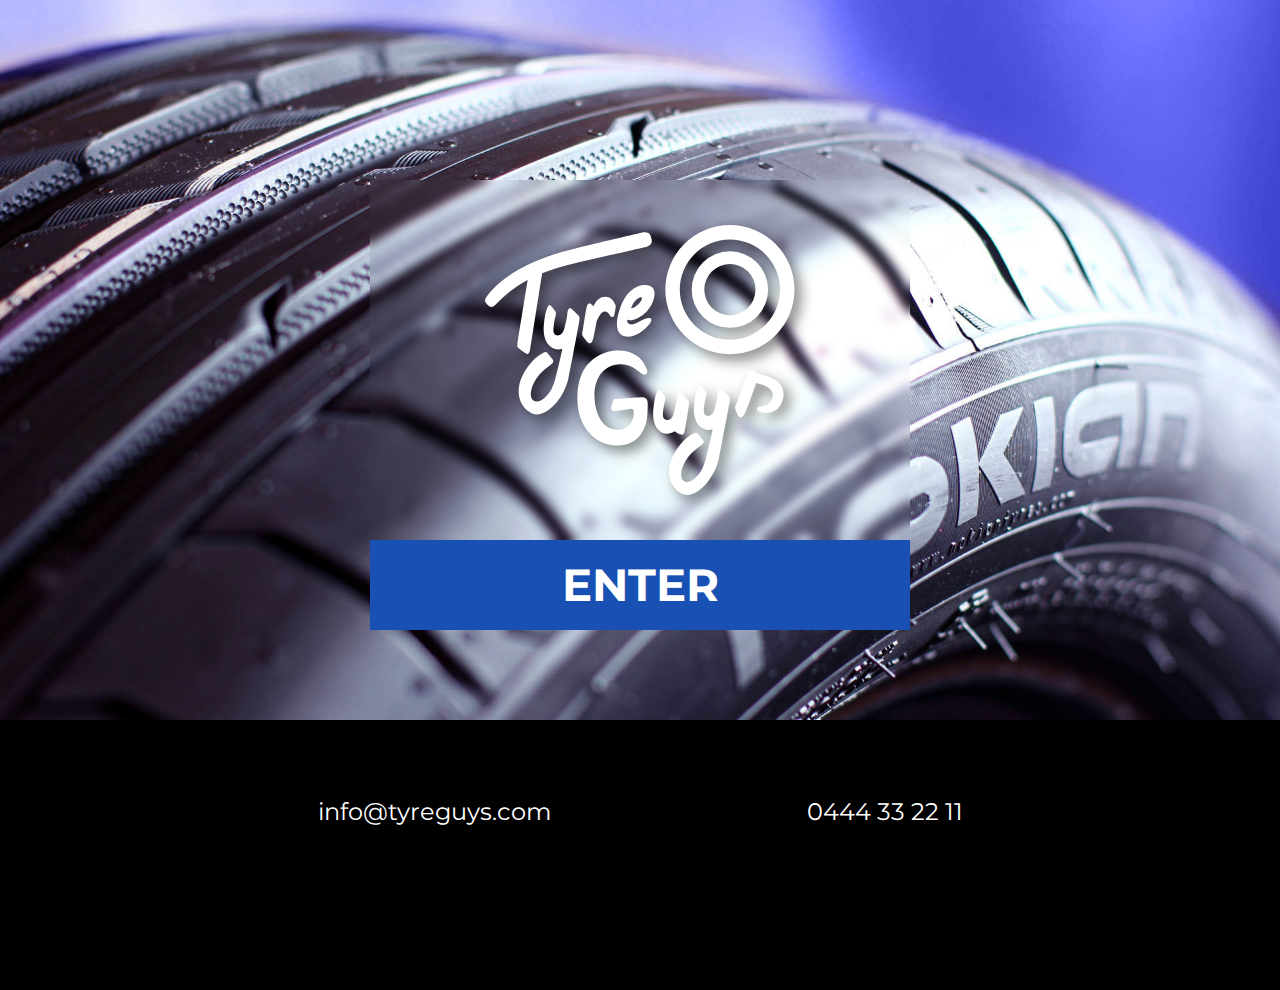
<file: index.html>
<!DOCTYPE html>
<html lang="en">
<head>
    <meta charset="UTF-8">
    <meta name="viewport" content="width=device-width, initial-scale=1.0">
    <meta http-equiv="X-UA-Compatible" content="ie=edge">
    <link href="https://fonts.googleapis.com/css?family=Montserrat&display=swap" rel="stylesheet">
    <link rel="stylesheet" href="css/normalize.css">
    <link rel="stylesheet" href="css/welcome.css">
    <title>TyreGuys_WELCOME</title>
</head>
<body>
    <section class="top flex flEnd">
        <div class="logoBox">
            <div class="blur flex centerCenter">
                <svg class="logo" xmlns="http://www.w3.org/2000/svg" viewbox="0 0 833.74 727.34"> <title>Middel 1</title><g id="Laag_2" data-name="Laag 2"><g id="BAND"><path d="M659.74,0a174,174,0,1,0,174,174A174,174,0,0,0,659.74,0Zm0,309a135,135,0,1,1,135-135A135,135,0,0,1,659.74,309Z"/><path d="M659.74,71a103,103,0,1,0,103,103A103,103,0,0,0,659.74,71Zm0,172a69,69,0,1,1,69-69A69,69,0,0,1,659.74,243Z"/></g><g id="Laag_3" data-name="Laag 3"><path d="M447.74,34c-2-8-6-18-27-13s-38,9-185,44-205,95.13-227,122c-13.5,16.5-9.5,20.5-.5,29.5s15,3,24-6c21.69-21.69,46.19-43.11,82.67-62.61-5.82,36-20.87,129-25.67,158.61-1.13,7-4.3,20.32,0,24a207.77,207.77,0,0,0,20,15c5.58,3.72,10,2,12-9,1.76-9.67,26.68-168.37,32.7-206.7,25.69-10.33,56.22-19.86,93.3-28.3,123-28,160.5-36.5,183.5-41.5S449.74,42,447.74,34Z"/><path d="M221.74,240c1-9,3-22,14-12s9,9,14,14,6,5,4,18-18.86,103.22-29,153c-11,54-63,112-99,94s-45.5-63.5-22.5-105.5,46-53,53-57,10-2,14,3,7,8,10,12,7,8,0,14-28,19-43,42-19,49-6,58,45-9,58-58,19-82,19-82c-7,2-18,5-32-6s-21.7-33.09-17-66c3-21,5-30,9-39,2.72-6.13,5-9,9-5s9.5,11.5,12,15c2,2.88,2.5,6.5,1,12a174.37,174.37,0,0,0-5,26c-.67,6.67-3,20,4,25s20,2,25-18S220.74,249,221.74,240Z"/><path d="M272.74,226c-4,22-7.74,48-9,55-2,11-3,14,0,19s5,7,11,14,13,8,17-9,9-46,9-46c4-8,11.23-24.25,20-26,10-2,15,9,17,12s9,6,11-4,2-12,3-17,1-6-2-12-9-19-25-19-24,9-33,26l-2-2-4-4c-2-2-8-2-10,3A38.65,38.65,0,0,0,272.74,226Z"/><path d="M430.24,253.5c-7.28,3-18.33,9.19-25,12-19,8-23-4-22-10,0,0,13.45,6.31,40-12,29-20,41-59,29-74s-62.5-14.5-86.5,49.5-2,82,19,82,44-16,59-35C453.47,253.68,447.24,246.5,430.24,253.5Zm-22-53c7.6-6.34,11.76-7.24,14-5,2,2-.29,8.73-7,16-12,13-22,13-22,13C398.24,211.5,402.24,205.5,408.24,200.5Z"/><path d="M626.74,457c1-9,3-22,14-12s9,9,14,14,6,5,4,18-18.86,103.22-29,153c-11,54-63,112-99,94s-45.5-63.5-22.5-105.5,46-53,53-57,10-2,14,3,7,8,10,12,7,8,0,14-28,19-43,42-19,49-6,58,45-9,58-58,19-82,19-82c-7,2-18,5-32-6s-21.7-33.09-17-66c3-21,5-30,9-39,2.72-6.13,5-9,9-5s9.5,11.5,12,15c2,2.88,2.5,6.5,1,12a174.37,174.37,0,0,0-5,26c-.67,6.67-3,20,4,25s20,2,25-18S625.74,466,626.74,457Z"/><path d="M537.7,555.4c7-36,9.89-59.94,11-67.4,2-13,1-13-4-18s-3-4-14-14-13,3-14,12-2.5,17.5-7.5,37.5-18,23-25,18-4.67-18.33-4-25a174.37,174.37,0,0,1,5-26c1.5-5.5,1.05-9.12-1-12-2.5-3.5-8-11-12-15s-6.28-1.13-9,5c-4,9-6,18-9,39-4.7,32.91,3,55,17,66s28.5,6.5,40,0a38.37,38.37,0,0,0,14,8C534.24,566.5,536.16,563.29,537.7,555.4Z"/><path d="M804.12,449.7c-2.29-22.34-22.43-32.45-26.28-34.55-5.92-3.23-7.08-3.69-11.45-5.78s-11.31-4.11-18.07-5.95l-23.15-6.31-2.11-3.68c-1.4-2.46-7.19-4-10.44.27a38.81,38.81,0,0,0-5.52,8.86c-9.64,20.17-24.71,68-27.76,74.35-4.82,10.09-6.57,12.72-5,18.33s3,8.07,6.94,16.4,10.44,11.14,18.76-4.22,29.86-82.07,29.86-82.07l10.62,2.89a102.44,102.44,0,0,1,15.17,5.17c3.75,1.72,11.92,6.22,15.27,12.45,2.77,5.14,4.77,8.14,4,15.61-1.13,11.65-13.27,26.53-28,26.58-18.38.07-17.3,10.95-6.22,15.34A47.31,47.31,0,0,0,763.56,506C790.57,502.66,806.92,476.89,804.12,449.7Z"/><path d="M355.74,376c28-4,44.36,6.75,64,22.93,11,9.07,21,3.07,16.33-10.17C421.82,348.48,383.74,334,345.59,339c-36.43,4.74-104.85,34-95.88,145.43,5,62.31,46,101.6,90.63,108.35,51.88,7.86,85.74-18.78,95.5-67.83,2.22-11.18,2.3-32.1,2.53-40.74.37-14.18-3.16-21.36-18.65-20.38-19,1.2-32,2.2-58.9,4.22-10.06.76-14.08,0-15.68,5.11s-3.22,11.25-4,14.32c-2,7.61-1.25,14.27,7,13.54,22.65-2,29.65-4,46.73-6.24,7.59-1,6.57,16.87,3.69,26.77-5.66,19.44-22.11,34.62-52.13,28.71-31.64-6.23-45.86-42-50-69.68C288.74,429,308.6,382.73,355.74,376Z"/></g></g></svg>
            </div>
            <a href="./html/home.html">
                <div class="button flex centerCenter">enter</div>
            </a>
        </div>
    </section>
    <section class="bottom flex centerCenter">
        <div class="info flex justifyCenter alignStart flWrap">
                <p>info@tyreguys.com</p>
                <p>0444 33 22 11</p>
        </div>
    </section>
</body>
</html>
</file>
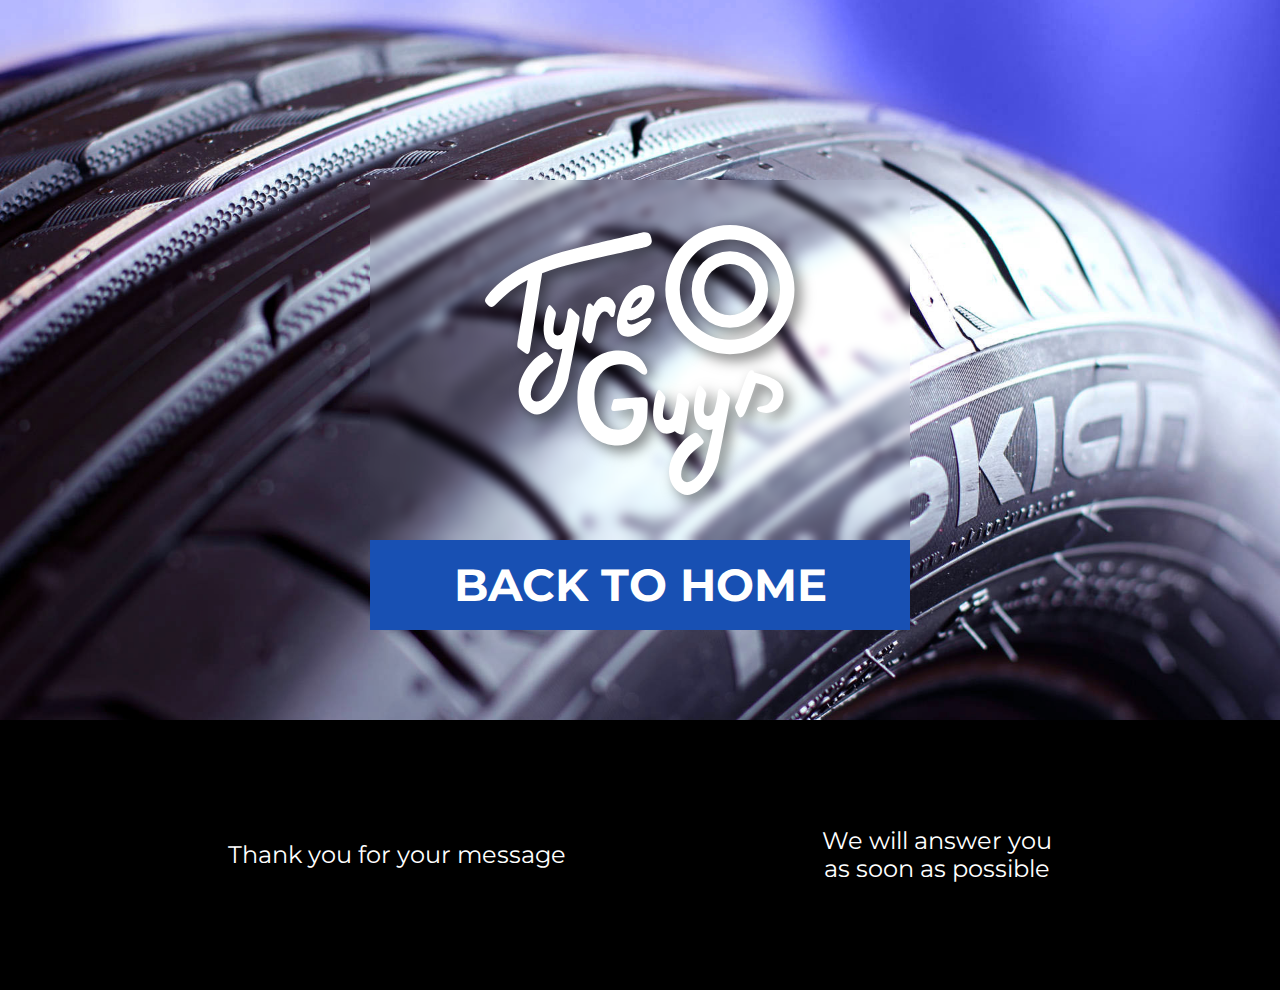
<file: html/conformation.html>
<!DOCTYPE html>
<html lang="en">
<head>
    <meta charset="UTF-8">
    <meta name="viewport" content="width=device-width, initial-scale=1.0">
    <meta http-equiv="X-UA-Compatible" content="ie=edge">
    <link href="https://fonts.googleapis.com/css?family=Montserrat&display=swap" rel="stylesheet">
    <link rel="stylesheet" href="../css/normalize.css">
    <link rel="stylesheet" href="../css/welcome.css">
    <title>TyreGuys_WELCOME</title>
</head>
<body>
    <section class="top flex flEnd">
        <div class="logoBox">
            <div class="blur flex centerCenter">
                <svg class="logo" xmlns="http://www.w3.org/2000/svg" viewbox="0 0 833.74 727.34"> <title>Middel 1</title><g id="Laag_2" data-name="Laag 2"><g id="BAND"><path d="M659.74,0a174,174,0,1,0,174,174A174,174,0,0,0,659.74,0Zm0,309a135,135,0,1,1,135-135A135,135,0,0,1,659.74,309Z"/><path d="M659.74,71a103,103,0,1,0,103,103A103,103,0,0,0,659.74,71Zm0,172a69,69,0,1,1,69-69A69,69,0,0,1,659.74,243Z"/></g><g id="Laag_3" data-name="Laag 3"><path d="M447.74,34c-2-8-6-18-27-13s-38,9-185,44-205,95.13-227,122c-13.5,16.5-9.5,20.5-.5,29.5s15,3,24-6c21.69-21.69,46.19-43.11,82.67-62.61-5.82,36-20.87,129-25.67,158.61-1.13,7-4.3,20.32,0,24a207.77,207.77,0,0,0,20,15c5.58,3.72,10,2,12-9,1.76-9.67,26.68-168.37,32.7-206.7,25.69-10.33,56.22-19.86,93.3-28.3,123-28,160.5-36.5,183.5-41.5S449.74,42,447.74,34Z"/><path d="M221.74,240c1-9,3-22,14-12s9,9,14,14,6,5,4,18-18.86,103.22-29,153c-11,54-63,112-99,94s-45.5-63.5-22.5-105.5,46-53,53-57,10-2,14,3,7,8,10,12,7,8,0,14-28,19-43,42-19,49-6,58,45-9,58-58,19-82,19-82c-7,2-18,5-32-6s-21.7-33.09-17-66c3-21,5-30,9-39,2.72-6.13,5-9,9-5s9.5,11.5,12,15c2,2.88,2.5,6.5,1,12a174.37,174.37,0,0,0-5,26c-.67,6.67-3,20,4,25s20,2,25-18S220.74,249,221.74,240Z"/><path d="M272.74,226c-4,22-7.74,48-9,55-2,11-3,14,0,19s5,7,11,14,13,8,17-9,9-46,9-46c4-8,11.23-24.25,20-26,10-2,15,9,17,12s9,6,11-4,2-12,3-17,1-6-2-12-9-19-25-19-24,9-33,26l-2-2-4-4c-2-2-8-2-10,3A38.65,38.65,0,0,0,272.74,226Z"/><path d="M430.24,253.5c-7.28,3-18.33,9.19-25,12-19,8-23-4-22-10,0,0,13.45,6.31,40-12,29-20,41-59,29-74s-62.5-14.5-86.5,49.5-2,82,19,82,44-16,59-35C453.47,253.68,447.24,246.5,430.24,253.5Zm-22-53c7.6-6.34,11.76-7.24,14-5,2,2-.29,8.73-7,16-12,13-22,13-22,13C398.24,211.5,402.24,205.5,408.24,200.5Z"/><path d="M626.74,457c1-9,3-22,14-12s9,9,14,14,6,5,4,18-18.86,103.22-29,153c-11,54-63,112-99,94s-45.5-63.5-22.5-105.5,46-53,53-57,10-2,14,3,7,8,10,12,7,8,0,14-28,19-43,42-19,49-6,58,45-9,58-58,19-82,19-82c-7,2-18,5-32-6s-21.7-33.09-17-66c3-21,5-30,9-39,2.72-6.13,5-9,9-5s9.5,11.5,12,15c2,2.88,2.5,6.5,1,12a174.37,174.37,0,0,0-5,26c-.67,6.67-3,20,4,25s20,2,25-18S625.74,466,626.74,457Z"/><path d="M537.7,555.4c7-36,9.89-59.94,11-67.4,2-13,1-13-4-18s-3-4-14-14-13,3-14,12-2.5,17.5-7.5,37.5-18,23-25,18-4.67-18.33-4-25a174.37,174.37,0,0,1,5-26c1.5-5.5,1.05-9.12-1-12-2.5-3.5-8-11-12-15s-6.28-1.13-9,5c-4,9-6,18-9,39-4.7,32.91,3,55,17,66s28.5,6.5,40,0a38.37,38.37,0,0,0,14,8C534.24,566.5,536.16,563.29,537.7,555.4Z"/><path d="M804.12,449.7c-2.29-22.34-22.43-32.45-26.28-34.55-5.92-3.23-7.08-3.69-11.45-5.78s-11.31-4.11-18.07-5.95l-23.15-6.31-2.11-3.68c-1.4-2.46-7.19-4-10.44.27a38.81,38.81,0,0,0-5.52,8.86c-9.64,20.17-24.71,68-27.76,74.35-4.82,10.09-6.57,12.72-5,18.33s3,8.07,6.94,16.4,10.44,11.14,18.76-4.22,29.86-82.07,29.86-82.07l10.62,2.89a102.44,102.44,0,0,1,15.17,5.17c3.75,1.72,11.92,6.22,15.27,12.45,2.77,5.14,4.77,8.14,4,15.61-1.13,11.65-13.27,26.53-28,26.58-18.38.07-17.3,10.95-6.22,15.34A47.31,47.31,0,0,0,763.56,506C790.57,502.66,806.92,476.89,804.12,449.7Z"/><path d="M355.74,376c28-4,44.36,6.75,64,22.93,11,9.07,21,3.07,16.33-10.17C421.82,348.48,383.74,334,345.59,339c-36.43,4.74-104.85,34-95.88,145.43,5,62.31,46,101.6,90.63,108.35,51.88,7.86,85.74-18.78,95.5-67.83,2.22-11.18,2.3-32.1,2.53-40.74.37-14.18-3.16-21.36-18.65-20.38-19,1.2-32,2.2-58.9,4.22-10.06.76-14.08,0-15.68,5.11s-3.22,11.25-4,14.32c-2,7.61-1.25,14.27,7,13.54,22.65-2,29.65-4,46.73-6.24,7.59-1,6.57,16.87,3.69,26.77-5.66,19.44-22.11,34.62-52.13,28.71-31.64-6.23-45.86-42-50-69.68C288.74,429,308.6,382.73,355.74,376Z"/></g></g></svg>
            </div>
            <a href="./home.html">
                <div class="button flex centerCenter">back to home</div>
            </a>
        </div>
    </section>
    <section class="bottom flex centerCenter">
        <div class="info flex centerCenter flWrap">
                <p>Thank you for your message</p>
                <p>We will answer you<br>
                    as soon as possible</p>
        </div>
    </section>
</body>
</html>
</file>
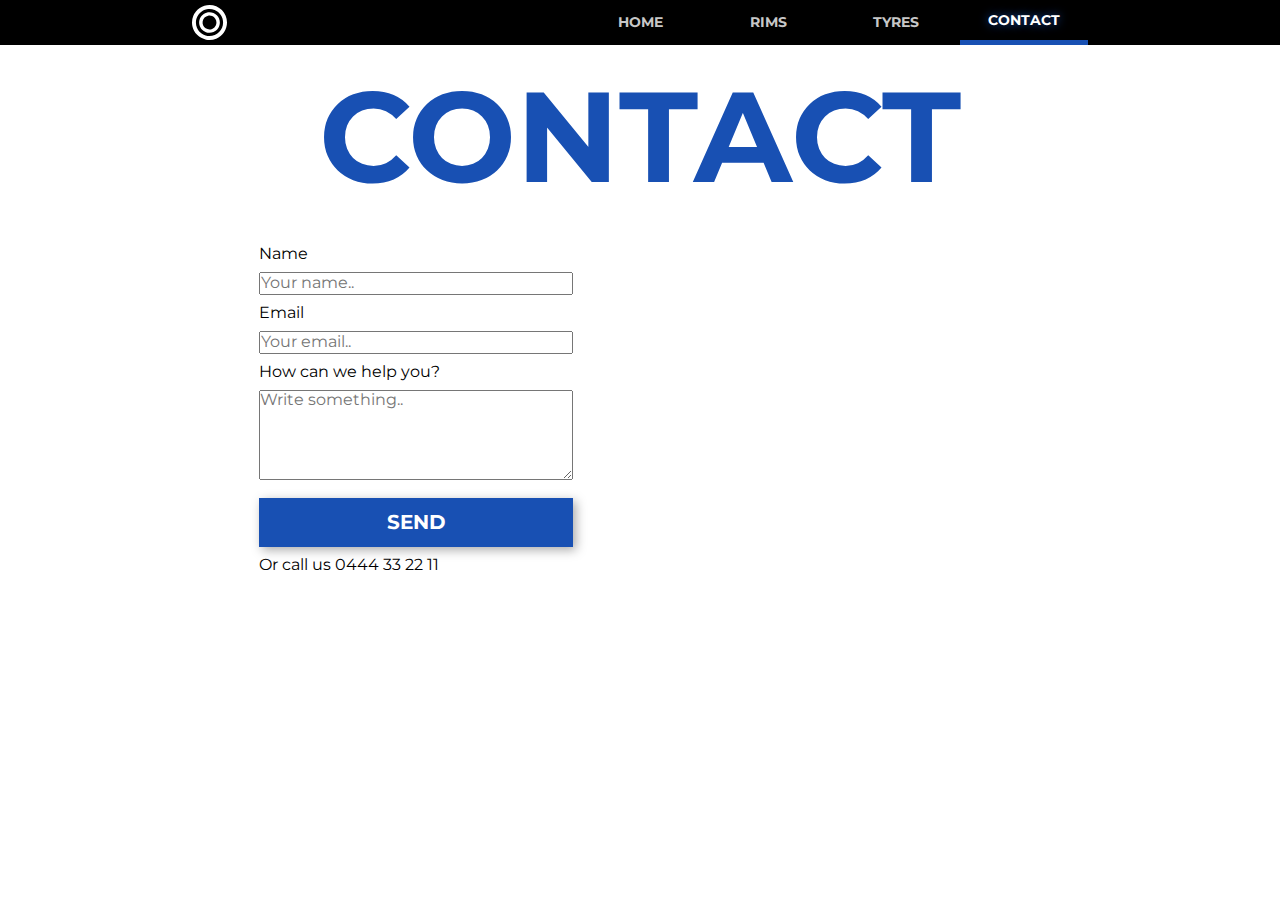
<file: html/contact.html>
<!DOCTYPE html>
<html lang="en">
<head>
    <meta charset="UTF-8">
    <meta name="viewport" content="width=device-width, initial-scale=1.0">
    <meta http-equiv="X-UA-Compatible" content="ie=edge">
    <link href="https://fonts.googleapis.com/css?family=Montserrat&display=swap" rel="stylesheet">
    <link rel="stylesheet" href="../css/normalize.css">
    <link rel="stylesheet" href="../css/contact.css">
    <title>TyreGuys_Home</title>
    <script src="https://cdnjs.cloudflare.com/ajax/libs/jquery/3.4.1/jquery.js"></script>
    <script src="../js/codeLoad.js"></script>
    <script src="../js/form.js"></script>
</head>
<body>
    <header id="nav"></header>
    
    <section class="titleContact flex centerCenter">
        <div class="container flex centerCenter"><h1>Contact</h1></div>
        
    </section>
    <section>
        
    </section>
    <section class="container">
        <div class="main">
            <div class="topLeftBox">
                <form action="https://formspree.io/frederick_cosyn@hotmail.be"
                method="POST" class="flex column contentBetween">
                    <label for="name">Name</label>
                    <input type="text" class="name" name="name" placeholder="Your name..">
                
                    <label for="email">Email</label>
                    <input type="text" class="email" name="email" placeholder="Your email..">
                
                    <label for="message">How can we help you?</label>
                    <textarea class="message" name="message" placeholder="Write something.." style="height:10vh"></textarea>
                    <div class="status"></div>
                    <input type="hidden" name="_next" value="http://127.0.0.1:5500/html/conformation.html">
                    <input class="button submit" type="submit" value="Send">
                    
                    <p>Or call us 0444 33 22 11</p>
                </form>
            </div>
            <div class="bottomRightBox flex column contentBetween">
                <iframe src="https://www.google.com/maps/embed?pb=!1m18!1m12!1m3!1d10052.056068482083!2d4.037798441457808!3d50.96044508808548!2m3!1f0!2f0!3f0!3m2!1i1024!2i768!4f13.1!3m3!1m2!1s0x47c397eba006e05d%3A0xbceb5c233c4634f8!2sSYNTRA%20Midden-Vlaanderen%20campus%20Aalst!5e0!3m2!1snl!2sbe!4v1580913606658!5m2!1snl!2sbe" width="auto" height="auto" frameborder="0" style="border:0;" allowfullscreen=""></iframe>
            </div>
        </div>
    </section>
    
</body>
</html>
</file>
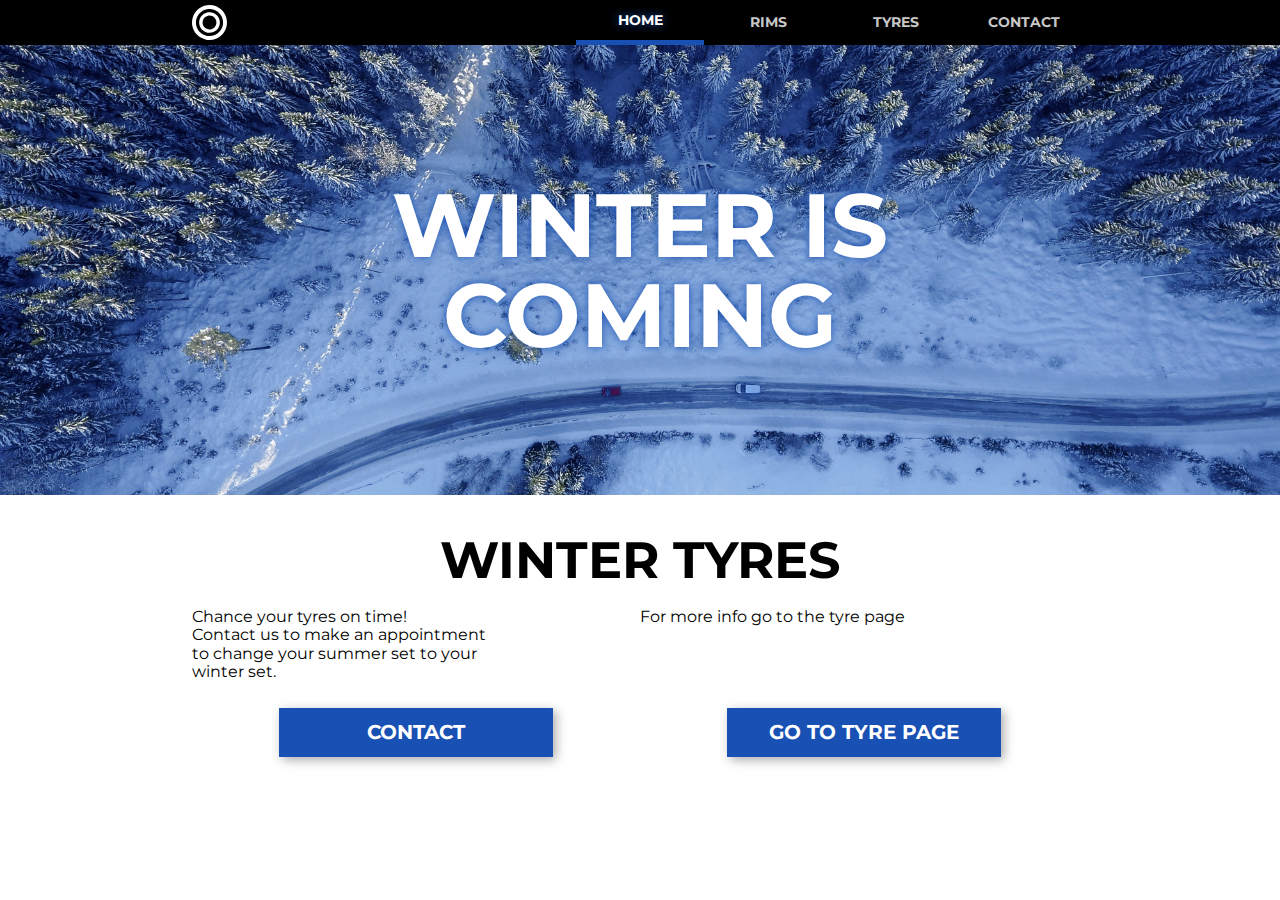
<file: html/home.html>
<!DOCTYPE html>
<html lang="en">
<head>
    <meta charset="UTF-8">
    <meta name="viewport" content="width=device-width, initial-scale=1.0">
    <meta http-equiv="X-UA-Compatible" content="ie=edge">
    <link href="https://fonts.googleapis.com/css?family=Montserrat&display=swap" rel="stylesheet">
    <link rel="stylesheet" href="../css/normalize.css">
    <link rel="stylesheet" href="../css/home.css">
    <script src="https://cdnjs.cloudflare.com/ajax/libs/jquery/3.4.1/jquery.js"></script>
    <script src="../js/codeLoad.js"></script>
    <title>TyreGuys_Home</title>
</head>
<body>
    <header id="nav"></header>
    <section class="titleBg flex centerCenter">
        <div class="container flex centerCenter"><h1>Winter is<br> coming</h1></div>
        
    </section>
    <section class="container">
        <div class="txtTitle">
            <h2>Winter tyres</h2>
        </div>
        <div class="main">
            <div class="topLeftBox flex column contentBetween">
                <p>Chance your tyres on time!<br>
                    Contact us to make an appointment<br>
                    to change your summer set to your<br>
                    winter set.</p>
                <a href="./contact.html" class="selfCenter"><div class="button flex centerCenter"><h3>Contact</h3></div></a>
            </div>
            <div class="bottomRightBox flex column contentBetween">
                <p>For more info go to the tyre page</p>
                <a href="./tyres.html" class="selfCenter"><div class="button flex centerCenter"><h3>Go to Tyre page</h3></div></a>
            </div>
        </div>
    </section>
    
</body>
</html>
</file>
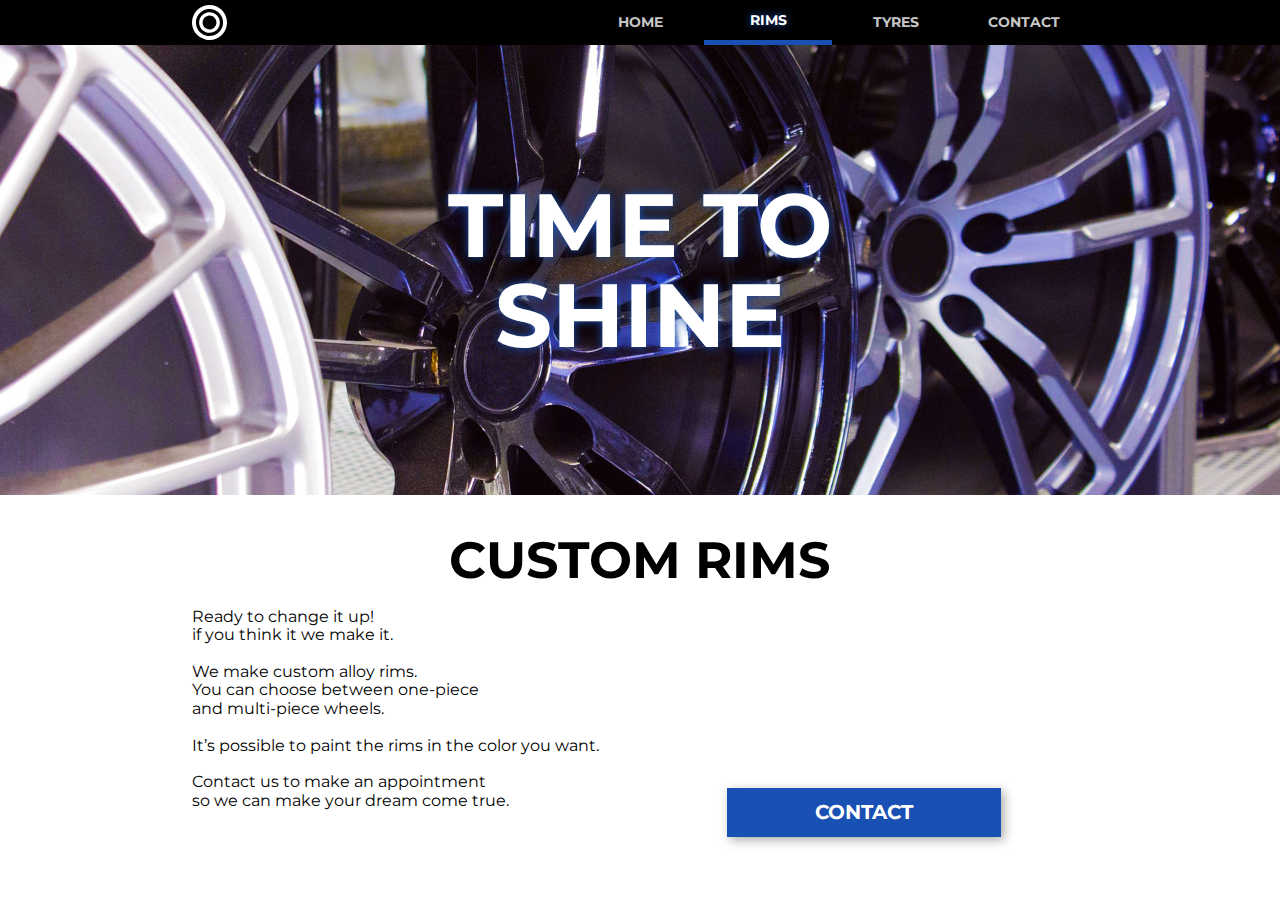
<file: html/rims.html>
<!DOCTYPE html>
<html lang="en">
<head>
    <meta charset="UTF-8">
    <meta name="viewport" content="width=device-width, initial-scale=1.0">
    <meta http-equiv="X-UA-Compatible" content="ie=edge">
    <link href="https://fonts.googleapis.com/css?family=Montserrat&display=swap" rel="stylesheet">
    <link rel="stylesheet" href="../css/normalize.css">
    <link rel="stylesheet" href="../css/rims.css">
    <title>TyreGuys_Home</title>
</head>
<body>
    <header id="nav"></header>
    
    <section class="titleBg flex centerCenter">
            <h1>Time to<br>shine</h1>
    </section>
    <section class="container">
        <div class="txtTitle">
            <h2>Custom rims</h2>
        </div>
        <div class="main">
            <div class="topLeftBox flex column contentBetween">
                <p>Ready to change it up!<br>
                if you think it we make it.<br>
                <br>
                We make custom alloy rims.<br>
                You can choose between one-piece <br>
                and multi-piece wheels.<br>
                <br>
                It’s possible to paint the rims in the color you want.<br>
                <br>
                Contact us to make an appointment<br>
                so we can make your dream come true.</p>
            </div>
            <div class="bottomRightBox flex column contentBetween">
                <a href="./contact.html" class="selfCenter"><div class="button flex centerCenter"><h3>Contact</h3></div></a>            </div>
        </div>
    </section>
    <script src="https://cdnjs.cloudflare.com/ajax/libs/jquery/3.4.1/jquery.js"></script>
    <script src="../js/codeLoad.js"></script>
</body>
</html>
</file>
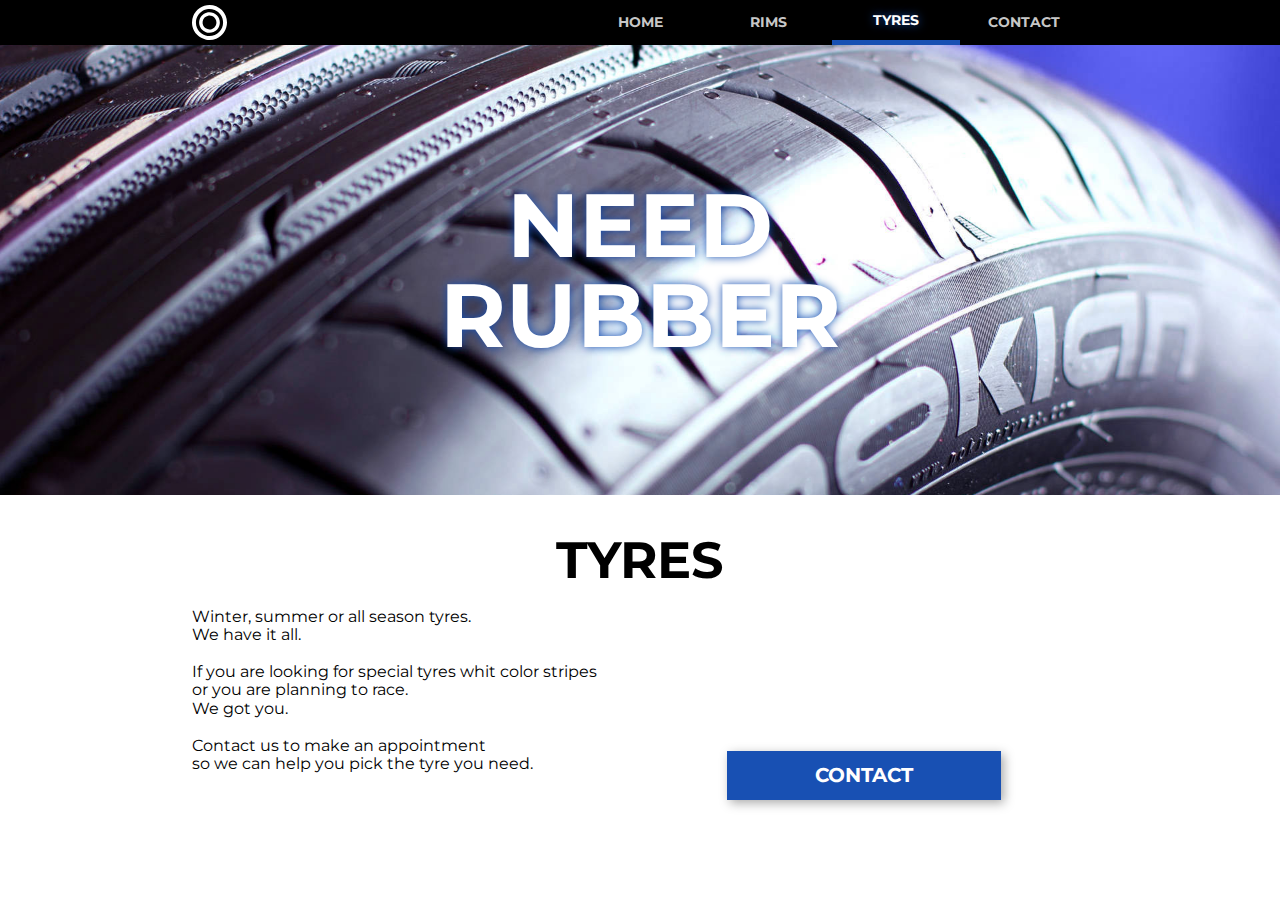
<file: html/tyres.html>
<!DOCTYPE html>
<html lang="en">
<head>
    <meta charset="UTF-8">
    <meta name="viewport" content="width=device-width, initial-scale=1.0">
    <meta http-equiv="X-UA-Compatible" content="ie=edge">
    <link href="https://fonts.googleapis.com/css?family=Montserrat&display=swap" rel="stylesheet">
    <link rel="stylesheet" href="../css/normalize.css">
    <link rel="stylesheet" href="../css/tyres.css">
    <title>TyreGuys_Home</title>
</head>
<body>
    <header id="nav"></header>

    <section class="titleBg flex centerCenter">
            <h1>Need<br>rubber</h1>
    </section>
    <section class="container">
        <div class="txtTitle">
            <h2>Tyres</h2>
        </div>
        <div class="main">
            <div class="topLeftBox flex column contentBetween">
                <p>Winter, summer or all season tyres.<br>
                We have it all.<br>
                <br>
                If you are looking for special tyres whit color stripes<br>
                or you are planning to race.<br>
                We got you.<br>
                <br>
                Contact us to make an appointment<br>
                so we can help you pick the tyre you need.</p>
            </div>
            <div class="bottomRightBox flex column contentBetween">
                <a href="./contact.html" class="selfCenter"><div class="button flex centerCenter"><h3>Contact</h3></div></a>
            </div>
        </div>
    </section>
    <script src="https://cdnjs.cloudflare.com/ajax/libs/jquery/3.4.1/jquery.js"></script>
    <script src="../js/codeLoad.js"></script>
</body>
</html>
</file>
<file: css/welcome.css>
html, body {
  overflow-x: hidden;
  font-family: "Montserrat", sans-serif;
}

.flex {
  display: -webkit-box;
  display: -ms-flexbox;
  display: flex;
}

.centerCenter {
  -webkit-box-pack: center;
      -ms-flex-pack: center;
          justify-content: center;
  -webkit-box-align: center;
      -ms-flex-align: center;
          align-items: center;
}

.flEnd {
  -webkit-box-align: end;
      -ms-flex-align: end;
          align-items: flex-end;
}

.flWrap {
  -ms-flex-wrap: wrap;
      flex-wrap: wrap;
}

.column {
  -webkit-box-orient: vertical;
  -webkit-box-direction: normal;
      -ms-flex-direction: column;
          flex-direction: column;
}

.selfCenter {
  -ms-flex-item-align: center;
      -ms-grid-row-align: center;
      align-self: center;
}

.contentBetween {
  -webkit-box-pack: justify;
      -ms-flex-pack: justify;
          justify-content: space-between;
}

body {
  background-color: #000;
}

.top {
  height: 70vh;
  background-image: url(../img/tyre2-bg.jpg);
  background-repeat: no-repeat;
  background-position: top center;
  background-attachment: scroll;
  background-size: 80vh;
}

.top .logoBox {
  width: 100vw;
  height: 45vh;
}

.top .logoBox .blur {
  width: 100%;
  height: 80%;
  -webkit-backdrop-filter: blur(5px);
          backdrop-filter: blur(5px);
}

.top .logoBox .blur .logo {
  height: 30vh;
  width: auto;
  fill: #fff;
  -webkit-filter: drop-shadow(6px 6px 7px rgba(0, 0, 0, 0.5));
  filter: drop-shadow(6px 6px 7px rgba(0, 0, 0, 0.5));
}

.top .logoBox a {
  text-decoration: none;
}

.top .logoBox a .button {
  height: 20%;
  width: 100%;
  color: #fff;
  background-color: #1850B3;
  font-weight: bold;
  font-size: 5vh;
  text-transform: uppercase;
}

.bottom {
  height: 30vh;
}

.bottom .info {
  height: 60%;
}

.bottom .info p {
  font-size: 24px;
  color: #fff;
  text-align: center;
  margin-left: 10vw;
  margin-right: 10vw;
}

@media (min-width: 530px) {
  .top {
    background-position: center;
    background-size: cover;
    padding-bottom: 10vh;
    -webkit-box-pack: center;
        -ms-flex-pack: center;
            justify-content: center;
  }
  .top .logoBox {
    width: 60vh;
    height: 50vh;
  }
}

@media screen and (min-width: 768px) {
  .container {
    width: 75vw;
  }
  .titleBg {
    min-height: 135px;
    height: 45vh;
  }
  .titleBg h1 {
    font-size: 9vw;
    line-height: 9vw;
  }
  nav .container .nav-links {
    padding-top: 0px;
    -webkit-box-orient: horizontal;
    -webkit-box-direction: normal;
        -ms-flex-direction: row;
            flex-direction: row;
    width: auto;
    position: static;
    height: auto;
    right: auto;
    top: auto;
    background-color: #000;
    -webkit-transform: none;
            transform: none;
    min-height: 45px;
  }
  nav .container .nav-links li {
    opacity: 1;
  }
  nav .container .nav-links a {
    font-size: 14px;
  }
  nav .container .nav-links a .button {
    width: 10vw;
    height: 45px;
    background-color: #000;
    color: #c7c7c7;
  }
  nav .container .nav-links a:hover .button {
    color: #fff;
    background-color: #000;
    text-shadow: 0px 0px 10px #1850B3;
    border-bottom: 5px solid #1850B3;
    border-left: none;
  }
  nav .container .nav-links a .menuActive {
    color: #fff;
    background-color: #000;
    text-shadow: 0px 0px 10px #1850B3;
    border-bottom: 5px solid #1850B3;
    border-left: none;
  }
  nav .container .burger {
    display: none;
  }
}

@media screen and (min-width: 825px) {
  .container {
    width: 70vw;
  }
  .titleBg {
    min-height: 150px;
    height: 50vh;
  }
  .titleBg h1 {
    font-size: 8vw;
    line-height: 8vw;
  }
}

@media screen and (min-width: 1050px) {
  .titleBg {
    min-height: 168px;
  }
  .titleBg h1 {
    font-size: 7vw;
    line-height: 7vw;
  }
}

@media screen and (min-width: 1053px) {
  .main .bottomRightBox iframe {
    height: 70vh;
  }
}

@media screen and (min-width: 1300px) {
  .titleBg {
    min-height: 182px;
  }
  .titleBg h1 {
    font-size: 6vw;
    line-height: 6vw;
  }
}

@media screen and (min-width: 1600px) {
  .container {
    width: 60vw;
  }
  .titleBg {
    min-height: 192px;
  }
  .titleBg h1 {
    font-size: 5vw;
    line-height: 5vw;
  }
}
/*# sourceMappingURL=welcome.css.map */
</file>
<file: css/contact.css>
html, body {
  overflow-x: hidden;
  font-family: "Montserrat", sans-serif;
}

.flex {
  display: -webkit-box;
  display: -ms-flexbox;
  display: flex;
}

.centerCenter {
  -webkit-box-pack: center;
      -ms-flex-pack: center;
          justify-content: center;
  -webkit-box-align: center;
      -ms-flex-align: center;
          align-items: center;
}

.flEnd {
  -webkit-box-align: end;
      -ms-flex-align: end;
          align-items: flex-end;
}

.flWrap {
  -ms-flex-wrap: wrap;
      flex-wrap: wrap;
}

.column {
  -webkit-box-orient: vertical;
  -webkit-box-direction: normal;
      -ms-flex-direction: column;
          flex-direction: column;
}

.selfCenter {
  -ms-flex-item-align: center;
      -ms-grid-row-align: center;
      align-self: center;
}

.contentBetween {
  -webkit-box-pack: justify;
      -ms-flex-pack: justify;
          justify-content: space-between;
}

nav {
  background-color: #000;
  color: #fff;
  z-index: 2;
}

nav .container {
  height: 45px;
  display: -webkit-box;
  display: -ms-flexbox;
  display: flex;
  -webkit-box-pack: justify;
      -ms-flex-pack: justify;
          justify-content: space-between;
  -webkit-box-align: center;
      -ms-flex-align: center;
          align-items: center;
}

nav .container .logo {
  display: inherit;
  text-decoration: none;
}

nav .container .nav-links {
  z-index: 3;
  position: absolute;
  right: 0px;
  padding-top: 45px;
  height: 100vh;
  min-height: 150px;
  top: 0px;
  background-color: #1850B3;
  display: -webkit-box;
  display: -ms-flexbox;
  display: flex;
  -webkit-box-orient: vertical;
  -webkit-box-direction: normal;
      -ms-flex-direction: column;
          flex-direction: column;
  -webkit-box-align: center;
      -ms-flex-align: center;
          align-items: center;
  -ms-flex-pack: distribute;
      justify-content: space-around;
  width: 70vw;
  -webkit-transform: translateX(100%);
          transform: translateX(100%);
  -webkit-transition: -webkit-transform 0.5s ease-in;
  transition: -webkit-transform 0.5s ease-in;
  transition: transform 0.5s ease-in;
  transition: transform 0.5s ease-in, -webkit-transform 0.5s ease-in;
}

nav .container .nav-links li {
  list-style: none;
  opacity: 0;
}

nav .container .nav-links a {
  text-decoration: none;
  font-weight: bold;
  font-size: 20px;
  color: #fff;
  text-transform: uppercase;
  display: inline-block;
}

nav .container .nav-links a .button {
  width: 70vw;
  height: 13vh;
  -ms-flex-item-align: center;
      -ms-grid-row-align: center;
      align-self: center;
  text-transform: uppercase;
  background-color: #1850B3;
}

nav .container .nav-links a:hover .button {
  background-color: #2B6AD9;
  color: #fff;
  text-shadow: 0px 0px 100px #1850B3;
  border-left: 5px solid #fff;
}

nav .container .nav-links a .menuActive {
  background-color: #2B6AD9;
  color: #fff;
  text-shadow: 0px 0px 100px #1850B3;
  border-left: 5px solid #fff;
}

nav .container .nav-active {
  -webkit-transform: translateX(0%);
          transform: translateX(0%);
}

nav .container .burger {
  z-index: 4;
  display: block;
  cursor: pointer;
}

nav .container .burger div {
  width: 25px;
  height: 3px;
  background-color: #fff;
  margin: 5px;
  -webkit-transition: all 0.3s ease;
  transition: all 0.3s ease;
}

.blur {
  display: none;
  position: absolute;
  z-index: 3;
  width: 100%;
  height: 100%;
  -webkit-backdrop-filter: blur(2px);
          backdrop-filter: blur(2px);
}

.visible {
  display: block;
}

@-webkit-keyframes navLinkFade {
  from {
    opacity: 0;
    -webkit-transform: translateX(50px);
            transform: translateX(50px);
  }
  to {
    opacity: 1;
    -webkit-transform: translateX(0px);
            transform: translateX(0px);
  }
}

@keyframes navLinkFade {
  from {
    opacity: 0;
    -webkit-transform: translateX(50px);
            transform: translateX(50px);
  }
  to {
    opacity: 1;
    -webkit-transform: translateX(0px);
            transform: translateX(0px);
  }
}

.toggle .line1 {
  -webkit-transform: rotate(-45deg) translate(-5px, 6px);
          transform: rotate(-45deg) translate(-5px, 6px);
}

.toggle .line2 {
  opacity: 0;
}

.toggle .line3 {
  -webkit-transform: rotate(45deg) translate(-5px, -6px);
          transform: rotate(45deg) translate(-5px, -6px);
}

* {
  margin: 0;
  padding: 0;
  -webkit-box-sizing: border-box;
          box-sizing: border-box;
}

.container {
  width: 95vw;
  margin: 0 auto;
}

a {
  text-decoration: none;
}

h1 {
  text-align: center;
  margin: 0;
  font-weight: bold;
  font-size: 10vw;
  line-height: 10vw;
  text-transform: uppercase;
}

.titleBg {
  min-height: 140px;
  height: 40vh;
  width: 100vw;
  background-color: #2B6AD9;
  background-repeat: no-repeat;
  background-position: center;
  background-size: cover;
}

.titleBg h1 {
  color: #fff;
  text-shadow: 0px 0px 10px #1850B3;
}

.txtTitle {
  text-align: center;
  margin-top: 4vh;
  margin-bottom: 2vh;
}

.txtTitle h2 {
  font-size: 4vw;
  text-transform: uppercase;
}

.main {
  display: -ms-grid;
  display: grid;
  -ms-grid-columns: (minmax(23rem, 1fr))[auto-fit];
      grid-template-columns: repeat(auto-fit, minmax(23rem, 1fr));
}

.main a {
  display: inline-block;
}

.main a .button {
  width: 274px;
  height: 49px;
  -ms-flex-item-align: center;
      -ms-grid-row-align: center;
      align-self: center;
  text-transform: uppercase;
  background-color: #1850B3;
  color: #fff;
  -webkit-box-shadow: 3px 3px 10px #aaaaaa;
          box-shadow: 3px 3px 10px #aaaaaa;
}

.main a .button h3 {
  font-size: 20px;
  font-weight: bolder;
}

.main a:hover .button {
  background-color: #fff;
  border: solid 2px #1850B3;
  color: #1850B3;
  -webkit-box-shadow: inset 3px 3px 10px #aaaaaa;
          box-shadow: inset 3px 3px 10px #aaaaaa;
}

.main .topLeftBox {
  margin-bottom: 5vh;
}

.main .topLeftBox p {
  margin-bottom: 3vh;
}

.main .bottomRightBox {
  margin-bottom: 5vh;
}

.main .bottomRightBox p {
  margin-bottom: 3vh;
}

.titleContact {
  margin-top: 3vh;
  margin-bottom: 5vh;
  height: auto;
  min-height: auto;
  background-color: #fff;
}

.titleContact h1 {
  color: #1850B3;
  text-shadow: none;
}

.bottomRightBox iframe {
  height: 40vh;
}

.topLeftBox {
  width: 70%;
  margin-left: auto;
  margin-right: auto;
}

.topLeftBox textarea {
  margin-top: 1vh;
  margin-bottom: 1vh;
}

.topLeftBox input {
  margin-top: 1vh;
  margin-bottom: 1vh;
}

.topLeftBox .button {
  color: #fff;
  background-color: #1850B3;
  border: none;
  height: 49px;
  font-size: 20px;
  text-transform: uppercase;
  font-weight: bolder;
  cursor: pointer;
  -webkit-box-shadow: 3px 3px 10px #aaaaaa;
          box-shadow: 3px 3px 10px #aaaaaa;
}

.topLeftBox .button:hover {
  background-color: #fff;
  border: solid 2px #1850B3;
  color: #1850B3;
  -webkit-box-shadow: inset 3px 3px 10px #aaaaaa;
          box-shadow: inset 3px 3px 10px #aaaaaa;
}

@media (min-width: 530px) {
  .top {
    background-position: center;
    background-size: cover;
    padding-bottom: 10vh;
    -webkit-box-pack: center;
        -ms-flex-pack: center;
            justify-content: center;
  }
  .top .logoBox {
    width: 60vh;
    height: 50vh;
  }
}

@media screen and (min-width: 768px) {
  .container {
    width: 75vw;
  }
  .titleBg {
    min-height: 135px;
    height: 45vh;
  }
  .titleBg h1 {
    font-size: 9vw;
    line-height: 9vw;
  }
  nav .container .nav-links {
    padding-top: 0px;
    -webkit-box-orient: horizontal;
    -webkit-box-direction: normal;
        -ms-flex-direction: row;
            flex-direction: row;
    width: auto;
    position: static;
    height: auto;
    right: auto;
    top: auto;
    background-color: #000;
    -webkit-transform: none;
            transform: none;
    min-height: 45px;
  }
  nav .container .nav-links li {
    opacity: 1;
  }
  nav .container .nav-links a {
    font-size: 14px;
  }
  nav .container .nav-links a .button {
    width: 10vw;
    height: 45px;
    background-color: #000;
    color: #c7c7c7;
  }
  nav .container .nav-links a:hover .button {
    color: #fff;
    background-color: #000;
    text-shadow: 0px 0px 10px #1850B3;
    border-bottom: 5px solid #1850B3;
    border-left: none;
  }
  nav .container .nav-links a .menuActive {
    color: #fff;
    background-color: #000;
    text-shadow: 0px 0px 10px #1850B3;
    border-bottom: 5px solid #1850B3;
    border-left: none;
  }
  nav .container .burger {
    display: none;
  }
}

@media screen and (min-width: 825px) {
  .container {
    width: 70vw;
  }
  .titleBg {
    min-height: 150px;
    height: 50vh;
  }
  .titleBg h1 {
    font-size: 8vw;
    line-height: 8vw;
  }
}

@media screen and (min-width: 1050px) {
  .titleBg {
    min-height: 168px;
  }
  .titleBg h1 {
    font-size: 7vw;
    line-height: 7vw;
  }
}

@media screen and (min-width: 1053px) {
  .main .bottomRightBox iframe {
    height: 70vh;
  }
}

@media screen and (min-width: 1300px) {
  .titleBg {
    min-height: 182px;
  }
  .titleBg h1 {
    font-size: 6vw;
    line-height: 6vw;
  }
}

@media screen and (min-width: 1600px) {
  .container {
    width: 60vw;
  }
  .titleBg {
    min-height: 192px;
  }
  .titleBg h1 {
    font-size: 5vw;
    line-height: 5vw;
  }
}
/*# sourceMappingURL=contact.css.map */
</file>
<file: css/home.css>
html, body {
  overflow-x: hidden;
  font-family: "Montserrat", sans-serif;
}

.flex {
  display: -webkit-box;
  display: -ms-flexbox;
  display: flex;
}

.centerCenter {
  -webkit-box-pack: center;
      -ms-flex-pack: center;
          justify-content: center;
  -webkit-box-align: center;
      -ms-flex-align: center;
          align-items: center;
}

.flEnd {
  -webkit-box-align: end;
      -ms-flex-align: end;
          align-items: flex-end;
}

.flWrap {
  -ms-flex-wrap: wrap;
      flex-wrap: wrap;
}

.column {
  -webkit-box-orient: vertical;
  -webkit-box-direction: normal;
      -ms-flex-direction: column;
          flex-direction: column;
}

.selfCenter {
  -ms-flex-item-align: center;
      -ms-grid-row-align: center;
      align-self: center;
}

.contentBetween {
  -webkit-box-pack: justify;
      -ms-flex-pack: justify;
          justify-content: space-between;
}

nav {
  background-color: #000;
  color: #fff;
  z-index: 2;
}

nav .container {
  height: 45px;
  display: -webkit-box;
  display: -ms-flexbox;
  display: flex;
  -webkit-box-pack: justify;
      -ms-flex-pack: justify;
          justify-content: space-between;
  -webkit-box-align: center;
      -ms-flex-align: center;
          align-items: center;
}

nav .container .logo {
  display: inherit;
  text-decoration: none;
}

nav .container .nav-links {
  z-index: 3;
  position: absolute;
  right: 0px;
  padding-top: 45px;
  height: 100vh;
  min-height: 150px;
  top: 0px;
  background-color: #1850B3;
  display: -webkit-box;
  display: -ms-flexbox;
  display: flex;
  -webkit-box-orient: vertical;
  -webkit-box-direction: normal;
      -ms-flex-direction: column;
          flex-direction: column;
  -webkit-box-align: center;
      -ms-flex-align: center;
          align-items: center;
  -ms-flex-pack: distribute;
      justify-content: space-around;
  width: 70vw;
  -webkit-transform: translateX(100%);
          transform: translateX(100%);
  -webkit-transition: -webkit-transform 0.5s ease-in;
  transition: -webkit-transform 0.5s ease-in;
  transition: transform 0.5s ease-in;
  transition: transform 0.5s ease-in, -webkit-transform 0.5s ease-in;
}

nav .container .nav-links li {
  list-style: none;
  opacity: 0;
}

nav .container .nav-links a {
  text-decoration: none;
  font-weight: bold;
  font-size: 20px;
  color: #fff;
  text-transform: uppercase;
  display: inline-block;
}

nav .container .nav-links a .button {
  width: 70vw;
  height: 13vh;
  -ms-flex-item-align: center;
      -ms-grid-row-align: center;
      align-self: center;
  text-transform: uppercase;
  background-color: #1850B3;
}

nav .container .nav-links a:hover .button {
  background-color: #2B6AD9;
  color: #fff;
  text-shadow: 0px 0px 100px #1850B3;
  border-left: 5px solid #fff;
}

nav .container .nav-links a .menuActive {
  background-color: #2B6AD9;
  color: #fff;
  text-shadow: 0px 0px 100px #1850B3;
  border-left: 5px solid #fff;
}

nav .container .nav-active {
  -webkit-transform: translateX(0%);
          transform: translateX(0%);
}

nav .container .burger {
  z-index: 4;
  display: block;
  cursor: pointer;
}

nav .container .burger div {
  width: 25px;
  height: 3px;
  background-color: #fff;
  margin: 5px;
  -webkit-transition: all 0.3s ease;
  transition: all 0.3s ease;
}

.blur {
  display: none;
  position: absolute;
  z-index: 3;
  width: 100%;
  height: 100%;
  -webkit-backdrop-filter: blur(2px);
          backdrop-filter: blur(2px);
}

.visible {
  display: block;
}

@-webkit-keyframes navLinkFade {
  from {
    opacity: 0;
    -webkit-transform: translateX(50px);
            transform: translateX(50px);
  }
  to {
    opacity: 1;
    -webkit-transform: translateX(0px);
            transform: translateX(0px);
  }
}

@keyframes navLinkFade {
  from {
    opacity: 0;
    -webkit-transform: translateX(50px);
            transform: translateX(50px);
  }
  to {
    opacity: 1;
    -webkit-transform: translateX(0px);
            transform: translateX(0px);
  }
}

.toggle .line1 {
  -webkit-transform: rotate(-45deg) translate(-5px, 6px);
          transform: rotate(-45deg) translate(-5px, 6px);
}

.toggle .line2 {
  opacity: 0;
}

.toggle .line3 {
  -webkit-transform: rotate(45deg) translate(-5px, -6px);
          transform: rotate(45deg) translate(-5px, -6px);
}

* {
  margin: 0;
  padding: 0;
  -webkit-box-sizing: border-box;
          box-sizing: border-box;
}

.container {
  width: 95vw;
  margin: 0 auto;
}

a {
  text-decoration: none;
}

h1 {
  text-align: center;
  margin: 0;
  font-weight: bold;
  font-size: 10vw;
  line-height: 10vw;
  text-transform: uppercase;
}

.titleBg {
  min-height: 140px;
  height: 40vh;
  width: 100vw;
  background-color: #2B6AD9;
  background-repeat: no-repeat;
  background-position: center;
  background-size: cover;
}

.titleBg h1 {
  color: #fff;
  text-shadow: 0px 0px 10px #1850B3;
}

.txtTitle {
  text-align: center;
  margin-top: 4vh;
  margin-bottom: 2vh;
}

.txtTitle h2 {
  font-size: 4vw;
  text-transform: uppercase;
}

.main {
  display: -ms-grid;
  display: grid;
  -ms-grid-columns: (minmax(23rem, 1fr))[auto-fit];
      grid-template-columns: repeat(auto-fit, minmax(23rem, 1fr));
}

.main a {
  display: inline-block;
}

.main a .button {
  width: 274px;
  height: 49px;
  -ms-flex-item-align: center;
      -ms-grid-row-align: center;
      align-self: center;
  text-transform: uppercase;
  background-color: #1850B3;
  color: #fff;
  -webkit-box-shadow: 3px 3px 10px #aaaaaa;
          box-shadow: 3px 3px 10px #aaaaaa;
}

.main a .button h3 {
  font-size: 20px;
  font-weight: bolder;
}

.main a:hover .button {
  background-color: #fff;
  border: solid 2px #1850B3;
  color: #1850B3;
  -webkit-box-shadow: inset 3px 3px 10px #aaaaaa;
          box-shadow: inset 3px 3px 10px #aaaaaa;
}

.main .topLeftBox {
  margin-bottom: 5vh;
}

.main .topLeftBox p {
  margin-bottom: 3vh;
}

.main .bottomRightBox {
  margin-bottom: 5vh;
}

.main .bottomRightBox p {
  margin-bottom: 3vh;
}

.titleBg {
  background-image: url(../img/winter-img.jpg);
}

@media (min-width: 530px) {
  .top {
    background-position: center;
    background-size: cover;
    padding-bottom: 10vh;
    -webkit-box-pack: center;
        -ms-flex-pack: center;
            justify-content: center;
  }
  .top .logoBox {
    width: 60vh;
    height: 50vh;
  }
}

@media screen and (min-width: 768px) {
  .container {
    width: 75vw;
  }
  .titleBg {
    min-height: 135px;
    height: 45vh;
  }
  .titleBg h1 {
    font-size: 9vw;
    line-height: 9vw;
  }
  nav .container .nav-links {
    padding-top: 0px;
    -webkit-box-orient: horizontal;
    -webkit-box-direction: normal;
        -ms-flex-direction: row;
            flex-direction: row;
    width: auto;
    position: static;
    height: auto;
    right: auto;
    top: auto;
    background-color: #000;
    -webkit-transform: none;
            transform: none;
    min-height: 45px;
  }
  nav .container .nav-links li {
    opacity: 1;
  }
  nav .container .nav-links a {
    font-size: 14px;
  }
  nav .container .nav-links a .button {
    width: 10vw;
    height: 45px;
    background-color: #000;
    color: #c7c7c7;
  }
  nav .container .nav-links a:hover .button {
    color: #fff;
    background-color: #000;
    text-shadow: 0px 0px 10px #1850B3;
    border-bottom: 5px solid #1850B3;
    border-left: none;
  }
  nav .container .nav-links a .menuActive {
    color: #fff;
    background-color: #000;
    text-shadow: 0px 0px 10px #1850B3;
    border-bottom: 5px solid #1850B3;
    border-left: none;
  }
  nav .container .burger {
    display: none;
  }
}

@media screen and (min-width: 825px) {
  .container {
    width: 70vw;
  }
  .titleBg {
    min-height: 150px;
    height: 50vh;
  }
  .titleBg h1 {
    font-size: 8vw;
    line-height: 8vw;
  }
}

@media screen and (min-width: 1050px) {
  .titleBg {
    min-height: 168px;
  }
  .titleBg h1 {
    font-size: 7vw;
    line-height: 7vw;
  }
}

@media screen and (min-width: 1053px) {
  .main .bottomRightBox iframe {
    height: 70vh;
  }
}

@media screen and (min-width: 1300px) {
  .titleBg {
    min-height: 182px;
  }
  .titleBg h1 {
    font-size: 6vw;
    line-height: 6vw;
  }
}

@media screen and (min-width: 1600px) {
  .container {
    width: 60vw;
  }
  .titleBg {
    min-height: 192px;
  }
  .titleBg h1 {
    font-size: 5vw;
    line-height: 5vw;
  }
}
/*# sourceMappingURL=home.css.map */
</file>
<file: css/rims.css>
html, body {
  overflow-x: hidden;
  font-family: "Montserrat", sans-serif;
}

.flex {
  display: -webkit-box;
  display: -ms-flexbox;
  display: flex;
}

.centerCenter {
  -webkit-box-pack: center;
      -ms-flex-pack: center;
          justify-content: center;
  -webkit-box-align: center;
      -ms-flex-align: center;
          align-items: center;
}

.flEnd {
  -webkit-box-align: end;
      -ms-flex-align: end;
          align-items: flex-end;
}

.flWrap {
  -ms-flex-wrap: wrap;
      flex-wrap: wrap;
}

.column {
  -webkit-box-orient: vertical;
  -webkit-box-direction: normal;
      -ms-flex-direction: column;
          flex-direction: column;
}

.selfCenter {
  -ms-flex-item-align: center;
      -ms-grid-row-align: center;
      align-self: center;
}

.contentBetween {
  -webkit-box-pack: justify;
      -ms-flex-pack: justify;
          justify-content: space-between;
}

nav {
  background-color: #000;
  color: #fff;
  z-index: 2;
}

nav .container {
  height: 45px;
  display: -webkit-box;
  display: -ms-flexbox;
  display: flex;
  -webkit-box-pack: justify;
      -ms-flex-pack: justify;
          justify-content: space-between;
  -webkit-box-align: center;
      -ms-flex-align: center;
          align-items: center;
}

nav .container .logo {
  display: inherit;
  text-decoration: none;
}

nav .container .nav-links {
  z-index: 3;
  position: absolute;
  right: 0px;
  padding-top: 45px;
  height: 100vh;
  min-height: 150px;
  top: 0px;
  background-color: #1850B3;
  display: -webkit-box;
  display: -ms-flexbox;
  display: flex;
  -webkit-box-orient: vertical;
  -webkit-box-direction: normal;
      -ms-flex-direction: column;
          flex-direction: column;
  -webkit-box-align: center;
      -ms-flex-align: center;
          align-items: center;
  -ms-flex-pack: distribute;
      justify-content: space-around;
  width: 70vw;
  -webkit-transform: translateX(100%);
          transform: translateX(100%);
  -webkit-transition: -webkit-transform 0.5s ease-in;
  transition: -webkit-transform 0.5s ease-in;
  transition: transform 0.5s ease-in;
  transition: transform 0.5s ease-in, -webkit-transform 0.5s ease-in;
}

nav .container .nav-links li {
  list-style: none;
  opacity: 0;
}

nav .container .nav-links a {
  text-decoration: none;
  font-weight: bold;
  font-size: 20px;
  color: #fff;
  text-transform: uppercase;
  display: inline-block;
}

nav .container .nav-links a .button {
  width: 70vw;
  height: 13vh;
  -ms-flex-item-align: center;
      -ms-grid-row-align: center;
      align-self: center;
  text-transform: uppercase;
  background-color: #1850B3;
}

nav .container .nav-links a:hover .button {
  background-color: #2B6AD9;
  color: #fff;
  text-shadow: 0px 0px 100px #1850B3;
  border-left: 5px solid #fff;
}

nav .container .nav-links a .menuActive {
  background-color: #2B6AD9;
  color: #fff;
  text-shadow: 0px 0px 100px #1850B3;
  border-left: 5px solid #fff;
}

nav .container .nav-active {
  -webkit-transform: translateX(0%);
          transform: translateX(0%);
}

nav .container .burger {
  z-index: 4;
  display: block;
  cursor: pointer;
}

nav .container .burger div {
  width: 25px;
  height: 3px;
  background-color: #fff;
  margin: 5px;
  -webkit-transition: all 0.3s ease;
  transition: all 0.3s ease;
}

.blur {
  display: none;
  position: absolute;
  z-index: 3;
  width: 100%;
  height: 100%;
  -webkit-backdrop-filter: blur(2px);
          backdrop-filter: blur(2px);
}

.visible {
  display: block;
}

@-webkit-keyframes navLinkFade {
  from {
    opacity: 0;
    -webkit-transform: translateX(50px);
            transform: translateX(50px);
  }
  to {
    opacity: 1;
    -webkit-transform: translateX(0px);
            transform: translateX(0px);
  }
}

@keyframes navLinkFade {
  from {
    opacity: 0;
    -webkit-transform: translateX(50px);
            transform: translateX(50px);
  }
  to {
    opacity: 1;
    -webkit-transform: translateX(0px);
            transform: translateX(0px);
  }
}

.toggle .line1 {
  -webkit-transform: rotate(-45deg) translate(-5px, 6px);
          transform: rotate(-45deg) translate(-5px, 6px);
}

.toggle .line2 {
  opacity: 0;
}

.toggle .line3 {
  -webkit-transform: rotate(45deg) translate(-5px, -6px);
          transform: rotate(45deg) translate(-5px, -6px);
}

* {
  margin: 0;
  padding: 0;
  -webkit-box-sizing: border-box;
          box-sizing: border-box;
}

.container {
  width: 95vw;
  margin: 0 auto;
}

a {
  text-decoration: none;
}

h1 {
  text-align: center;
  margin: 0;
  font-weight: bold;
  font-size: 10vw;
  line-height: 10vw;
  text-transform: uppercase;
}

.titleBg {
  min-height: 140px;
  height: 40vh;
  width: 100vw;
  background-color: #2B6AD9;
  background-repeat: no-repeat;
  background-position: center;
  background-size: cover;
}

.titleBg h1 {
  color: #fff;
  text-shadow: 0px 0px 10px #1850B3;
}

.txtTitle {
  text-align: center;
  margin-top: 4vh;
  margin-bottom: 2vh;
}

.txtTitle h2 {
  font-size: 4vw;
  text-transform: uppercase;
}

.main {
  display: -ms-grid;
  display: grid;
  -ms-grid-columns: (minmax(23rem, 1fr))[auto-fit];
      grid-template-columns: repeat(auto-fit, minmax(23rem, 1fr));
}

.main a {
  display: inline-block;
}

.main a .button {
  width: 274px;
  height: 49px;
  -ms-flex-item-align: center;
      -ms-grid-row-align: center;
      align-self: center;
  text-transform: uppercase;
  background-color: #1850B3;
  color: #fff;
  -webkit-box-shadow: 3px 3px 10px #aaaaaa;
          box-shadow: 3px 3px 10px #aaaaaa;
}

.main a .button h3 {
  font-size: 20px;
  font-weight: bolder;
}

.main a:hover .button {
  background-color: #fff;
  border: solid 2px #1850B3;
  color: #1850B3;
  -webkit-box-shadow: inset 3px 3px 10px #aaaaaa;
          box-shadow: inset 3px 3px 10px #aaaaaa;
}

.main .topLeftBox {
  margin-bottom: 5vh;
}

.main .topLeftBox p {
  margin-bottom: 3vh;
}

.main .bottomRightBox {
  margin-bottom: 5vh;
}

.main .bottomRightBox p {
  margin-bottom: 3vh;
}

.titleBg {
  background-image: url(../img/rim-bg.jpg);
}

.bottomRightBox {
  -webkit-box-pack: end;
      -ms-flex-pack: end;
          justify-content: flex-end;
  margin-bottom: 3vh;
}

@media (min-width: 530px) {
  .top {
    background-position: center;
    background-size: cover;
    padding-bottom: 10vh;
    -webkit-box-pack: center;
        -ms-flex-pack: center;
            justify-content: center;
  }
  .top .logoBox {
    width: 60vh;
    height: 50vh;
  }
}

@media screen and (min-width: 768px) {
  .container {
    width: 75vw;
  }
  .titleBg {
    min-height: 135px;
    height: 45vh;
  }
  .titleBg h1 {
    font-size: 9vw;
    line-height: 9vw;
  }
  nav .container .nav-links {
    padding-top: 0px;
    -webkit-box-orient: horizontal;
    -webkit-box-direction: normal;
        -ms-flex-direction: row;
            flex-direction: row;
    width: auto;
    position: static;
    height: auto;
    right: auto;
    top: auto;
    background-color: #000;
    -webkit-transform: none;
            transform: none;
    min-height: 45px;
  }
  nav .container .nav-links li {
    opacity: 1;
  }
  nav .container .nav-links a {
    font-size: 14px;
  }
  nav .container .nav-links a .button {
    width: 10vw;
    height: 45px;
    background-color: #000;
    color: #c7c7c7;
  }
  nav .container .nav-links a:hover .button {
    color: #fff;
    background-color: #000;
    text-shadow: 0px 0px 10px #1850B3;
    border-bottom: 5px solid #1850B3;
    border-left: none;
  }
  nav .container .nav-links a .menuActive {
    color: #fff;
    background-color: #000;
    text-shadow: 0px 0px 10px #1850B3;
    border-bottom: 5px solid #1850B3;
    border-left: none;
  }
  nav .container .burger {
    display: none;
  }
}

@media screen and (min-width: 825px) {
  .container {
    width: 70vw;
  }
  .titleBg {
    min-height: 150px;
    height: 50vh;
  }
  .titleBg h1 {
    font-size: 8vw;
    line-height: 8vw;
  }
}

@media screen and (min-width: 1050px) {
  .titleBg {
    min-height: 168px;
  }
  .titleBg h1 {
    font-size: 7vw;
    line-height: 7vw;
  }
}

@media screen and (min-width: 1053px) {
  .main .bottomRightBox iframe {
    height: 70vh;
  }
}

@media screen and (min-width: 1300px) {
  .titleBg {
    min-height: 182px;
  }
  .titleBg h1 {
    font-size: 6vw;
    line-height: 6vw;
  }
}

@media screen and (min-width: 1600px) {
  .container {
    width: 60vw;
  }
  .titleBg {
    min-height: 192px;
  }
  .titleBg h1 {
    font-size: 5vw;
    line-height: 5vw;
  }
}
/*# sourceMappingURL=rims.css.map */
</file>
<file: css/tyres.css>
html, body {
  overflow-x: hidden;
  font-family: "Montserrat", sans-serif;
}

.flex {
  display: -webkit-box;
  display: -ms-flexbox;
  display: flex;
}

.centerCenter {
  -webkit-box-pack: center;
      -ms-flex-pack: center;
          justify-content: center;
  -webkit-box-align: center;
      -ms-flex-align: center;
          align-items: center;
}

.flEnd {
  -webkit-box-align: end;
      -ms-flex-align: end;
          align-items: flex-end;
}

.flWrap {
  -ms-flex-wrap: wrap;
      flex-wrap: wrap;
}

.column {
  -webkit-box-orient: vertical;
  -webkit-box-direction: normal;
      -ms-flex-direction: column;
          flex-direction: column;
}

.selfCenter {
  -ms-flex-item-align: center;
      -ms-grid-row-align: center;
      align-self: center;
}

.contentBetween {
  -webkit-box-pack: justify;
      -ms-flex-pack: justify;
          justify-content: space-between;
}

nav {
  background-color: #000;
  color: #fff;
  z-index: 2;
}

nav .container {
  height: 45px;
  display: -webkit-box;
  display: -ms-flexbox;
  display: flex;
  -webkit-box-pack: justify;
      -ms-flex-pack: justify;
          justify-content: space-between;
  -webkit-box-align: center;
      -ms-flex-align: center;
          align-items: center;
}

nav .container .logo {
  display: inherit;
  text-decoration: none;
}

nav .container .nav-links {
  z-index: 3;
  position: absolute;
  right: 0px;
  padding-top: 45px;
  height: 100vh;
  min-height: 150px;
  top: 0px;
  background-color: #1850B3;
  display: -webkit-box;
  display: -ms-flexbox;
  display: flex;
  -webkit-box-orient: vertical;
  -webkit-box-direction: normal;
      -ms-flex-direction: column;
          flex-direction: column;
  -webkit-box-align: center;
      -ms-flex-align: center;
          align-items: center;
  -ms-flex-pack: distribute;
      justify-content: space-around;
  width: 70vw;
  -webkit-transform: translateX(100%);
          transform: translateX(100%);
  -webkit-transition: -webkit-transform 0.5s ease-in;
  transition: -webkit-transform 0.5s ease-in;
  transition: transform 0.5s ease-in;
  transition: transform 0.5s ease-in, -webkit-transform 0.5s ease-in;
}

nav .container .nav-links li {
  list-style: none;
  opacity: 0;
}

nav .container .nav-links a {
  text-decoration: none;
  font-weight: bold;
  font-size: 20px;
  color: #fff;
  text-transform: uppercase;
  display: inline-block;
}

nav .container .nav-links a .button {
  width: 70vw;
  height: 13vh;
  -ms-flex-item-align: center;
      -ms-grid-row-align: center;
      align-self: center;
  text-transform: uppercase;
  background-color: #1850B3;
}

nav .container .nav-links a:hover .button {
  background-color: #2B6AD9;
  color: #fff;
  text-shadow: 0px 0px 100px #1850B3;
  border-left: 5px solid #fff;
}

nav .container .nav-links a .menuActive {
  background-color: #2B6AD9;
  color: #fff;
  text-shadow: 0px 0px 100px #1850B3;
  border-left: 5px solid #fff;
}

nav .container .nav-active {
  -webkit-transform: translateX(0%);
          transform: translateX(0%);
}

nav .container .burger {
  z-index: 4;
  display: block;
  cursor: pointer;
}

nav .container .burger div {
  width: 25px;
  height: 3px;
  background-color: #fff;
  margin: 5px;
  -webkit-transition: all 0.3s ease;
  transition: all 0.3s ease;
}

.blur {
  display: none;
  position: absolute;
  z-index: 3;
  width: 100%;
  height: 100%;
  -webkit-backdrop-filter: blur(2px);
          backdrop-filter: blur(2px);
}

.visible {
  display: block;
}

@-webkit-keyframes navLinkFade {
  from {
    opacity: 0;
    -webkit-transform: translateX(50px);
            transform: translateX(50px);
  }
  to {
    opacity: 1;
    -webkit-transform: translateX(0px);
            transform: translateX(0px);
  }
}

@keyframes navLinkFade {
  from {
    opacity: 0;
    -webkit-transform: translateX(50px);
            transform: translateX(50px);
  }
  to {
    opacity: 1;
    -webkit-transform: translateX(0px);
            transform: translateX(0px);
  }
}

.toggle .line1 {
  -webkit-transform: rotate(-45deg) translate(-5px, 6px);
          transform: rotate(-45deg) translate(-5px, 6px);
}

.toggle .line2 {
  opacity: 0;
}

.toggle .line3 {
  -webkit-transform: rotate(45deg) translate(-5px, -6px);
          transform: rotate(45deg) translate(-5px, -6px);
}

* {
  margin: 0;
  padding: 0;
  -webkit-box-sizing: border-box;
          box-sizing: border-box;
}

.container {
  width: 95vw;
  margin: 0 auto;
}

a {
  text-decoration: none;
}

h1 {
  text-align: center;
  margin: 0;
  font-weight: bold;
  font-size: 10vw;
  line-height: 10vw;
  text-transform: uppercase;
}

.titleBg {
  min-height: 140px;
  height: 40vh;
  width: 100vw;
  background-color: #2B6AD9;
  background-repeat: no-repeat;
  background-position: center;
  background-size: cover;
}

.titleBg h1 {
  color: #fff;
  text-shadow: 0px 0px 10px #1850B3;
}

.txtTitle {
  text-align: center;
  margin-top: 4vh;
  margin-bottom: 2vh;
}

.txtTitle h2 {
  font-size: 4vw;
  text-transform: uppercase;
}

.main {
  display: -ms-grid;
  display: grid;
  -ms-grid-columns: (minmax(23rem, 1fr))[auto-fit];
      grid-template-columns: repeat(auto-fit, minmax(23rem, 1fr));
}

.main a {
  display: inline-block;
}

.main a .button {
  width: 274px;
  height: 49px;
  -ms-flex-item-align: center;
      -ms-grid-row-align: center;
      align-self: center;
  text-transform: uppercase;
  background-color: #1850B3;
  color: #fff;
  -webkit-box-shadow: 3px 3px 10px #aaaaaa;
          box-shadow: 3px 3px 10px #aaaaaa;
}

.main a .button h3 {
  font-size: 20px;
  font-weight: bolder;
}

.main a:hover .button {
  background-color: #fff;
  border: solid 2px #1850B3;
  color: #1850B3;
  -webkit-box-shadow: inset 3px 3px 10px #aaaaaa;
          box-shadow: inset 3px 3px 10px #aaaaaa;
}

.main .topLeftBox {
  margin-bottom: 5vh;
}

.main .topLeftBox p {
  margin-bottom: 3vh;
}

.main .bottomRightBox {
  margin-bottom: 5vh;
}

.main .bottomRightBox p {
  margin-bottom: 3vh;
}

.titleBg {
  background-image: url(../img/tyre2-bg.jpg);
}

.bottomRightBox {
  -webkit-box-pack: end;
      -ms-flex-pack: end;
          justify-content: flex-end;
  margin-bottom: 3vh;
}

@media (min-width: 530px) {
  .top {
    background-position: center;
    background-size: cover;
    padding-bottom: 10vh;
    -webkit-box-pack: center;
        -ms-flex-pack: center;
            justify-content: center;
  }
  .top .logoBox {
    width: 60vh;
    height: 50vh;
  }
}

@media screen and (min-width: 768px) {
  .container {
    width: 75vw;
  }
  .titleBg {
    min-height: 135px;
    height: 45vh;
  }
  .titleBg h1 {
    font-size: 9vw;
    line-height: 9vw;
  }
  nav .container .nav-links {
    padding-top: 0px;
    -webkit-box-orient: horizontal;
    -webkit-box-direction: normal;
        -ms-flex-direction: row;
            flex-direction: row;
    width: auto;
    position: static;
    height: auto;
    right: auto;
    top: auto;
    background-color: #000;
    -webkit-transform: none;
            transform: none;
    min-height: 45px;
  }
  nav .container .nav-links li {
    opacity: 1;
  }
  nav .container .nav-links a {
    font-size: 14px;
  }
  nav .container .nav-links a .button {
    width: 10vw;
    height: 45px;
    background-color: #000;
    color: #c7c7c7;
  }
  nav .container .nav-links a:hover .button {
    color: #fff;
    background-color: #000;
    text-shadow: 0px 0px 10px #1850B3;
    border-bottom: 5px solid #1850B3;
    border-left: none;
  }
  nav .container .nav-links a .menuActive {
    color: #fff;
    background-color: #000;
    text-shadow: 0px 0px 10px #1850B3;
    border-bottom: 5px solid #1850B3;
    border-left: none;
  }
  nav .container .burger {
    display: none;
  }
}

@media screen and (min-width: 825px) {
  .container {
    width: 70vw;
  }
  .titleBg {
    min-height: 150px;
    height: 50vh;
  }
  .titleBg h1 {
    font-size: 8vw;
    line-height: 8vw;
  }
}

@media screen and (min-width: 1050px) {
  .titleBg {
    min-height: 168px;
  }
  .titleBg h1 {
    font-size: 7vw;
    line-height: 7vw;
  }
}

@media screen and (min-width: 1053px) {
  .main .bottomRightBox iframe {
    height: 70vh;
  }
}

@media screen and (min-width: 1300px) {
  .titleBg {
    min-height: 182px;
  }
  .titleBg h1 {
    font-size: 6vw;
    line-height: 6vw;
  }
}

@media screen and (min-width: 1600px) {
  .container {
    width: 60vw;
  }
  .titleBg {
    min-height: 192px;
  }
  .titleBg h1 {
    font-size: 5vw;
    line-height: 5vw;
  }
}
/*# sourceMappingURL=tyres.css.map */
</file>
